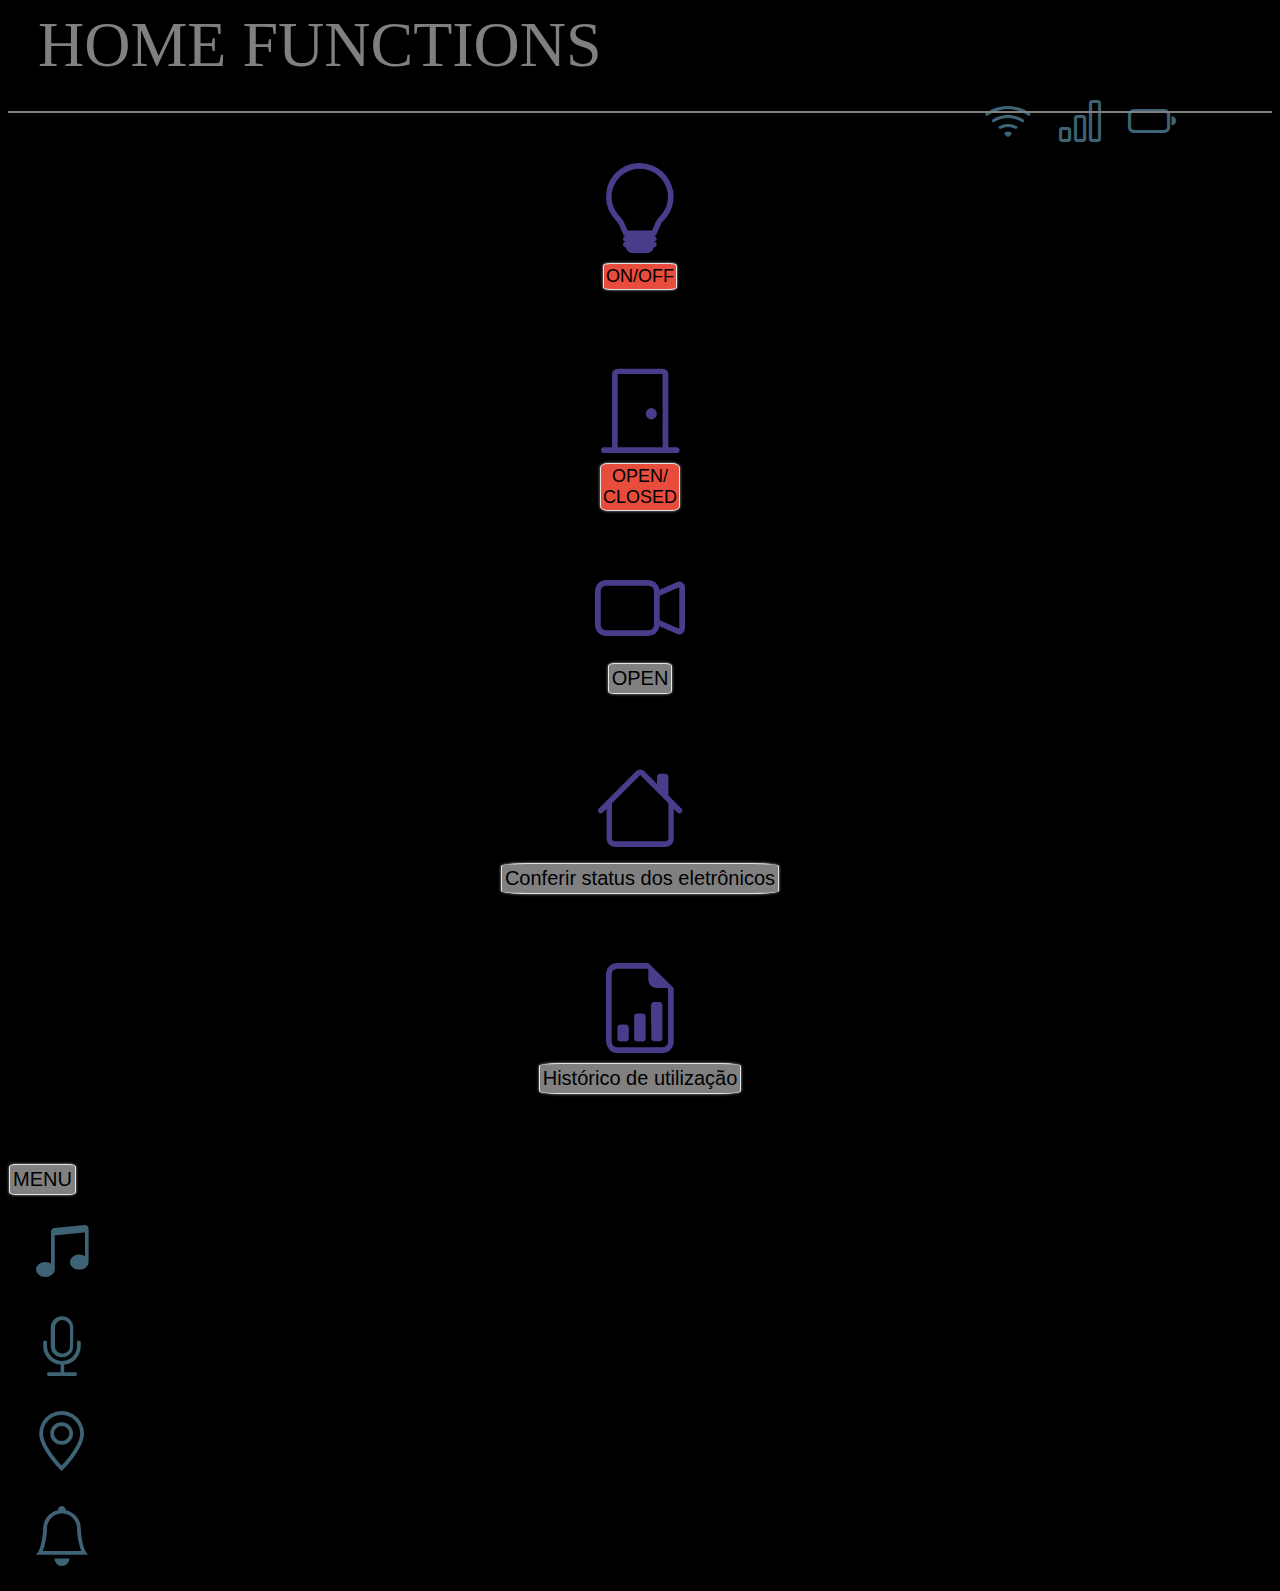
<file: index.html>
<!doctype html>
<html lang="pt-br">
  <head>
    <meta charset="utf-8">
    <meta name="viewport" content="width=device-width, initial-scale=1">
    <link href="https://cdn.jsdelivr.net/npm/bootstrap@5.2.2/dist/css/bootstrap.min.css" rel="stylesheet" integrity="sha384-Zenh87qX5JnK2Jl0vWa8Ck2rdkQ2Bzep5IDxbcnCeuOxjzrPF/et3URy9Bv1WTRi" crossorigin="anonymous">
    <script src="https://cdn.jsdelivr.net/npm/bootstrap@5.2.2/dist/js/bootstrap.bundle.min.js" integrity="sha384-OERcA2EqjJCMA+/3y+gxIOqMEjwtxJY7qPCqsdltbNJuaOe923+mo//f6V8Qbsw3" crossorigin="anonymous"></script>
    <link rel="stylesheet" href="https://cdn.jsdelivr.net/npm/bootstrap-icons@1.9.1/font/bootstrap-icons.css">
    <link rel="stylesheet" type="text/css" href="style.css" title="Estilos Principais">
    <script src="script-onoff.js"></script>

    <title>Computador de Bordo - Home functions</title>

  </head>  
  <body>
    <div class="container-fluid">
      <div class="row header1">
      <div class="col-md-8">
        <header>HOME FUNCTIONS</header>
      </div>
      <div class="col-md-4">
        <div id="status">
          <i class="bi bi-wifi menu-superior"></i>
          <i class="bi bi-bar-chart menu-superior"></i>
          <i class="bi bi-battery menu-superior"></i>
        </div>
      </div>
      </div>

      <main>
      <div class="row">
        <section class="col-md-4">
          <i class="bi bi-lightbulb" ></i><br>
          <button class="button-onoff off" id="luz-garagem">ON/OFF</button>                      
        </section>

        <section class="col-md-4">
          <i class="bi bi-door-closed" ></i><br>
            <button class="button-onoff2 off" id="portao">OPEN/<br>CLOSED</button>
        </section>

        <section class="col-md-4">
          <i class="bi bi-camera-video" ></i><br>
            <button class="btn" id="camera"><a href="Camera.html">OPEN</a></button>
        </section>
        
      <div class="row">
        <section class="col-md-6">
          <i class="bi bi-house"></i>
          <button class="btn" id="eletronicos"><a href="Eletronicos.html">Conferir status dos eletrônicos</a></button>                      
        </section>
        <section class="col-md-6">
          <i class="bi bi-file-earmark-bar-graph"></i>
          <button class="btn" id="log"><a href="Log.html">Histórico de utilização</a></button>                      
        </section>
      </div>
    </main>
    <footer>
    <div class="row menu">
        <section class="col-md-12">
        <button class="btn menu-rapido" id="menu-principal">MENU</i></button>
        <button class="btn menu-rapido"><i class="bi bi-music-note-beamed menu-inferior"></i></button>
        <button class="btn menu-rapido"><i class="bi bi-mic menu-inferior"></i></button>
        <button class="btn menu-rapido"><i class="bi bi-geo-alt menu-inferior"></i></button>  
        <button class="btn menu-rapido"><i class="bi bi-bell menu-inferior"></i></button>                    
      </section>
    </footer>   
    </div>
    </div>


      </body>
</html>
</file>
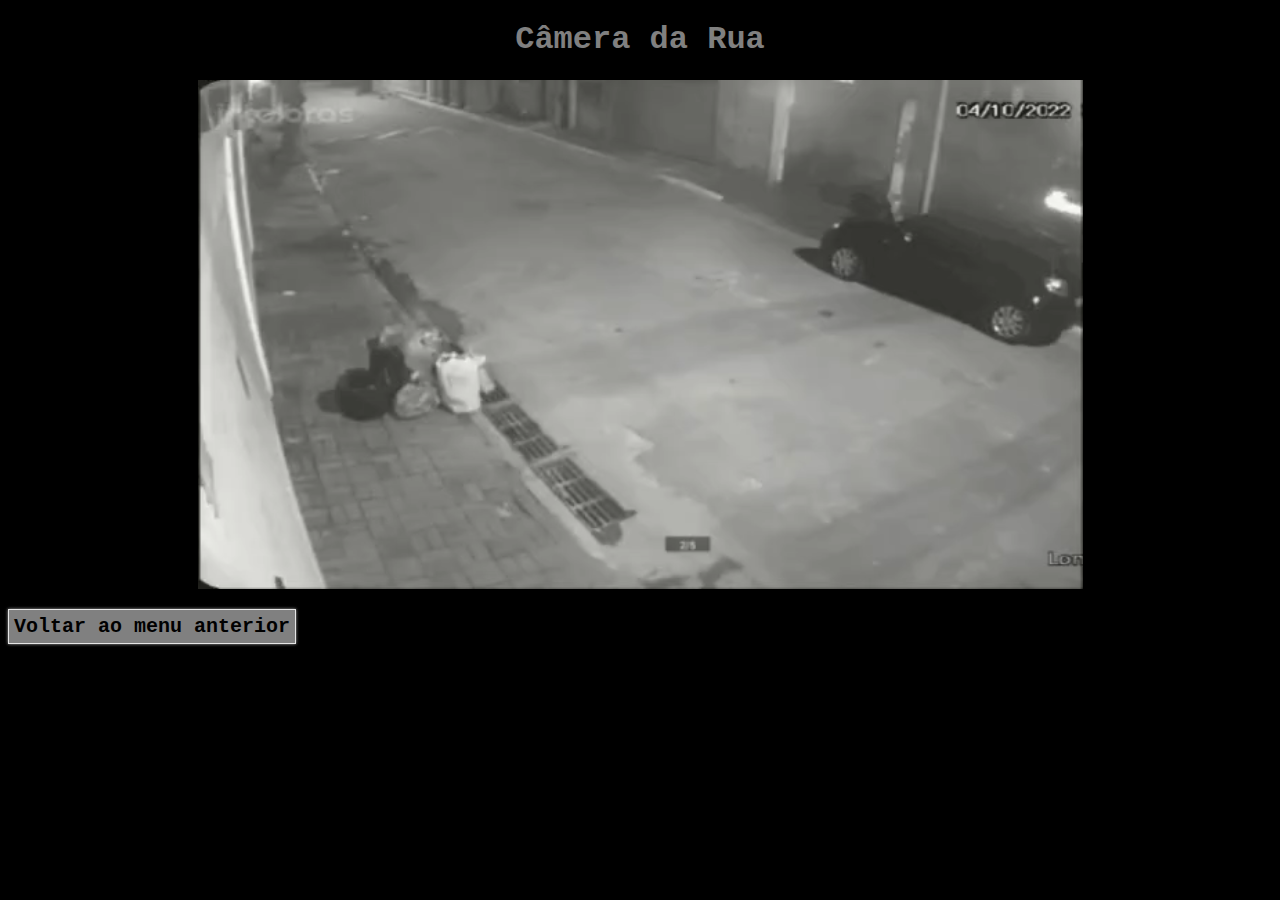
<file: Camera.html>
<!doctype html>
<html lang="pt-br">
  <head>
    <meta charset="utf-8">
    <meta name="viewport" content="width=device-width, initial-scale=1">
    <link rel="stylesheet" type="text/css" href="style-cam.css">

    <title>Imagens Câmera</title>
  </head>

<body>
    <div>
        <h1>Câmera da Rua</h1>
        <video src="imagens/Imagens-camera.mp4" alt="Imagens da câmera da rua"></video>

        <button class="btn"><a href="index.html">Voltar ao menu anterior</a></button>
    </div>
</body>
</html>
</file>
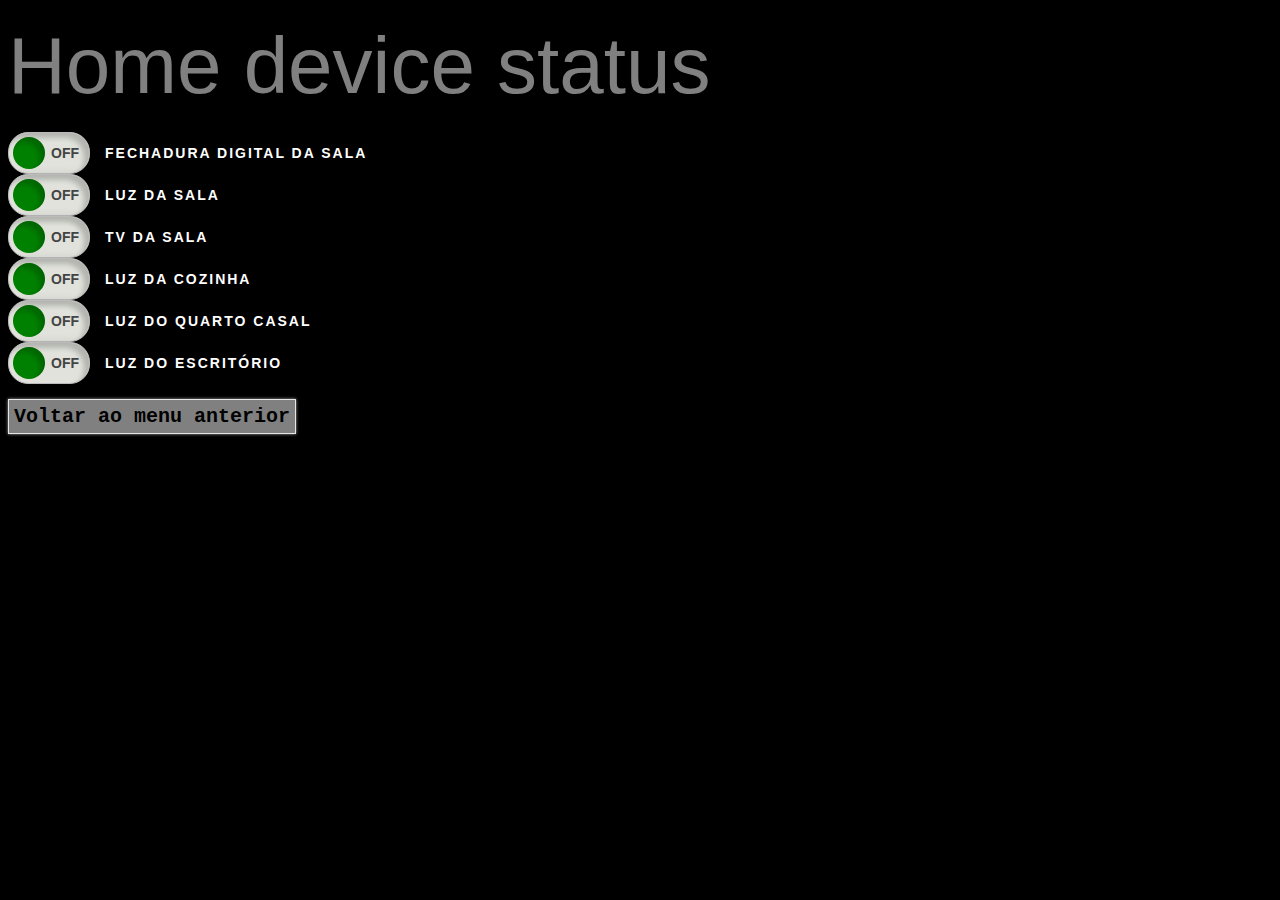
<file: Eletronicos.html>
<!doctype html>
<html lang="pt-br">

<head>
    <meta charset="utf-8">
    <meta name="viewport" content="width=device-width, initial-scale=1">
    <link href="https://cdn.jsdelivr.net/npm/bootstrap@5.2.2/dist/css/bootstrap.min.css" rel="stylesheet"
        integrity="sha384-Zenh87qX5JnK2Jl0vWa8Ck2rdkQ2Bzep5IDxbcnCeuOxjzrPF/et3URy9Bv1WTRi" crossorigin="anonymous">
    <script src="https://cdn.jsdelivr.net/npm/bootstrap@5.2.2/dist/js/bootstrap.bundle.min.js"
        integrity="sha384-OERcA2EqjJCMA+/3y+gxIOqMEjwtxJY7qPCqsdltbNJuaOe923+mo//f6V8Qbsw3"
        crossorigin="anonymous"></script>
    <link rel="stylesheet" href="https://cdn.jsdelivr.net/npm/bootstrap-icons@1.9.1/font/bootstrap-icons.css">
    <link rel="stylesheet" type="text/css" href="style-elet.css" Estilos Principais">


    <title>Status dos equipamentos eletrônicos</title>

</head>

<body>
    <div class="container-fluid">
        <div class="row mb-5">
            <header>Home device status</header>
        </div>
        <section class="row mb-5">
            <div class="toggle-wrapper">
                <label class="switch" id="fechadura">
                    <input type="checkbox" class="hidden-toggle" />
                    <div class="slider">
                        <div class="button"></div>
                    </div>
                </label>
                <div class="description">
                    FECHADURA DIGITAL DA SALA
                </div>
        </section>
        <section class="row mb-5">
            <div class="toggle-wrapper">
                <label class="switch">
                    <input type="checkbox" class="hidden-toggle" />
                    <div class="slider">
                        <div class="button"></div>
                    </div>
                </label>
                <div class="description">
                    LUZ DA SALA
                </div>
        </section>
        <section class="row mb-5">
            <div class="toggle-wrapper">
                <label class="switch">
                    <input type="checkbox" class="hidden-toggle" />
                    <div class="slider">
                        <div class="button"></div>
                    </div>
                </label>
                <div class="description">
                    TV DA SALA
                </div>
        </section>
        <section class="row mb-5">
            <div class="toggle-wrapper">
                <label class="switch">
                    <input type="checkbox" class="hidden-toggle" />
                    <div class="slider">
                        <div class="button"></div>
                    </div>
                </label>
                <div class="description">
                    LUZ DA COZINHA
                </div>
        </section>
        <section class="row mb-5">
            <div class="toggle-wrapper">
                <label class="switch">
                    <input type="checkbox" class="hidden-toggle" />
                    <div class="slider">
                        <div class="button"></div>
                    </div>
                </label>
                <div class="description">
                    LUZ DO QUARTO CASAL
                </div>
        </section>
        <section class="row mb-5">
            <div class="toggle-wrapper">
                <label class="switch">
                    <input type="checkbox" class="hidden-toggle" />
                    <div class="slider">
                        <div class="button"></div>
                    </div>
                </label>
                <div class="description">
                    LUZ DO ESCRITÓRIO
                </div>
        </section>
        <button class="btn"><a href="index.html">Voltar ao menu anterior</a></button>
    </div>
    

    </div>
</file>
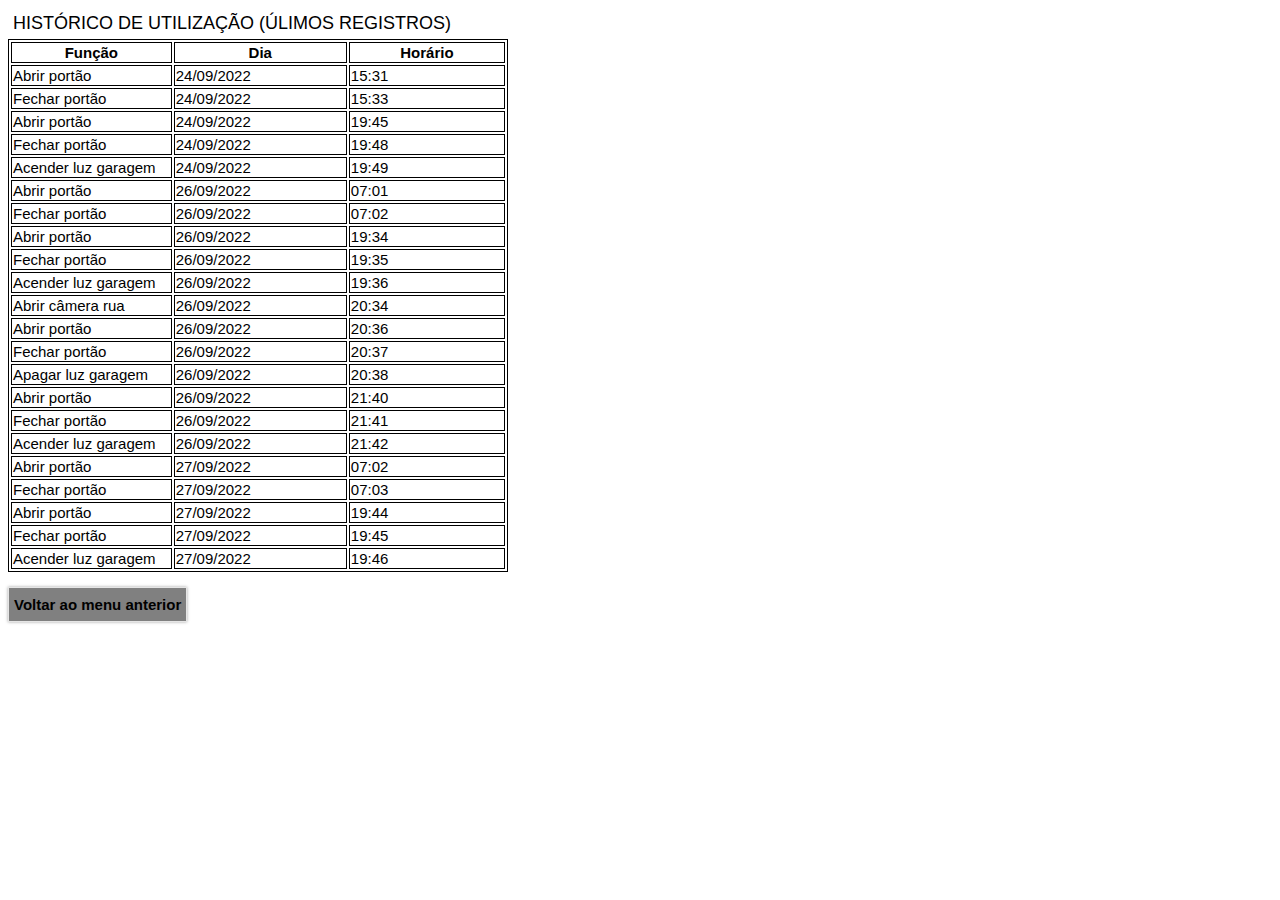
<file: Log.html>
<!DOCTYPE html>
  <html lang="pt-br">
      <head>
        <title>Histórico de utilização</title>
        <meta charset="utf-8" />
        <link rel="stylesheet" type="text/css" href="style-log.css" title="Estilos Principais">
      </head>
      <header>HISTÓRICO DE UTILIZAÇÃO (ÚLIMOS REGISTROS)</header>
      <body>
        <table>
          <thead>
            <tr>
              <th>Função</th>
              <th>Dia</th>
              <th>Horário</th>
            </tr>
          </thead>
          <tbody>
            <tr>
              <td>Abrir portão</td>
              <td>24/09/2022</td>
              <td>15:31</td>
            </tr>
            <tr>
                <td>Fechar portão</td>
                <td>24/09/2022</td>
                <td>15:33</td>
            </tr>
            <tr>
                <td>Abrir portão</td>
                <td>24/09/2022</td>
                <td>19:45</td>
              </tr>
              <tr>
                <td>Fechar portão</td>
                <td>24/09/2022</td>
                <td>19:48</td>
              </tr>
              <tr>
                  <td>Acender luz garagem</td>
                  <td>24/09/2022</td>
                  <td>19:49</td>
              </tr>
              <tr>
                <td>Abrir portão</td>
                <td>26/09/2022</td>
                <td>07:01</td>
              </tr>
              <tr>
                  <td>Fechar portão</td>
                  <td>26/09/2022</td>
                  <td>07:02</td>
              </tr>
              <tr>
                  <td>Abrir portão</td>
                  <td>26/09/2022</td>
                  <td>19:34</td>
                </tr>
                <tr>
                  <td>Fechar portão</td>
                  <td>26/09/2022</td>
                  <td>19:35</td>
                </tr>
                <tr>
                    <td>Acender luz garagem</td>
                    <td>26/09/2022</td>
                    <td>19:36</td>
                </tr>
                <tr>
                    <td>Abrir câmera rua</td>
                    <td>26/09/2022</td>
                    <td>20:34</td>
                </tr>
                <tr>
                    <td>Abrir portão</td>
                    <td>26/09/2022</td>
                    <td>20:36</td>
                  </tr>
                  <tr>
                    <td>Fechar portão</td>
                    <td>26/09/2022</td>
                    <td>20:37</td>
                  </tr>
                  <tr>
                    <td>Apagar luz garagem</td>
                    <td>26/09/2022</td>
                    <td>20:38</td>
                </tr>
                <tr>
                    <td>Abrir portão</td>
                    <td>26/09/2022</td>
                    <td>21:40</td>
                  </tr>
                  <tr>
                    <td>Fechar portão</td>
                    <td>26/09/2022</td>
                    <td>21:41</td>
                  </tr>
                  <tr>
                    <td>Acender luz garagem</td>
                    <td>26/09/2022</td>
                    <td>21:42</td>
                </tr>
                <tr>
                    <td>Abrir portão</td>
                    <td>27/09/2022</td>
                    <td>07:02</td>
                  </tr>
                  <tr>
                      <td>Fechar portão</td>
                      <td>27/09/2022</td>
                      <td>07:03</td>
                  </tr>
                  <tr>
                      <td>Abrir portão</td>
                      <td>27/09/2022</td>
                      <td>19:44</td>
                    </tr>
                    <tr>
                      <td>Fechar portão</td>
                      <td>27/09/2022</td>
                      <td>19:45</td>
                    </tr>
                    <tr>
                        <td>Acender luz garagem</td>
                        <td>27/09/2022</td>
                        <td>19:46</td>
                    </tr>
        </tbody>
      </table>
      <button class="btn"><a href="index.html">Voltar ao menu anterior</a></button>
    </body>
  </html>
</file>
<file: style.css>
*{
  background-color: black;
  position: relative;
  
}
section{
  width: 100%;
  height: 200px;
  position: relative;
  float: left;
}
i{
  font-size: 3em;
  color:darkslateblue;
  width: 50px;
  height: 50px;
  position: relative;
  float: center;
}
button {
  display:block;
  margin:0 auto;
  color:black;
  border:1px solid #e5e5e5;
  border-radius: 10%;
  padding: 2px;
  cursor:pointer;
  box-shadow: 0 0 3px #a5a5a5;
  transition: background .6s;
  font-size: 18px;
}
.button-onoff:hover{
  box-shadow: inset 0px -3px 0px rgba(33, 33, 33, .5);
}
.button-onoff:active{
  box-shadow: inset 0px 0px 3px rgba(33, 33, 33, .5);
}

.on{
  background:#27ae60;
}
.off{
  background:#e74c3c;
}

.btn {
  display:block;
  margin:0 auto;
  color:rgb(223, 219, 219);
  background-color: grey;
  border:1px solid #e5e5e5;
  padding: 3px;
  cursor:pointer;
  box-shadow: 0 0 3px #a5a5a5;
  transition: background .6s;
  font-size: 20px;
}

a{
  background-color: grey;
  color: black;
  text-decoration: none;
}


header{
  font-size: 4em;
  color: grey;
  margin-top: 3px;
  margin-bottom: 3px;
  margin-left: 30px;

}
main{
  margin-top: 2px;
  margin-bottom: 20px;
  font-size: 30px;
  padding: 3px;
  text-align: center;
  position: relative;
  float: center;
}

footer>div>section{
  width: 100px;
  height: 100px;
  padding-left: 30px 0;
  font-size: 1.8em;
  position: relative; 
  border-color: grey;
  
}
.menu-rapido{
  border: none;
  background-color: black;
  box-shadow: 0 0 0;
  display: inline; 
  margin-top: 20px;
}
.menu{
  max-height: 10px;
  border: 1px solid grey;
}
.menu-inferior{
  color: rgb(61, 99, 117);
  padding: 20px;
  
}
.menu-superior{
  color: rgb(61, 99, 117);
  padding: 10px;
}
#status{
  float: right;
  position: relative;
  margin-right: 2cm;
  display: inline;
  padding: 10px;

}
#menu-principal{
  display:inline;
  margin:0 auto;
  color:black;
  background-color: grey;
  border:1px solid #e5e5e5;
  padding: 3px;
  cursor:pointer;
  box-shadow: 0 0 3px #a5a5a5;
  transition: background .6s;
  font-size: 20px;
}
</file>
<file: style-cam.css>
*{
    background-color: black;
    position: relative;
    font-family: 'Courier New', Courier, monospace;
    color: grey;
    text-align: center;
  }

  .btn {
    display:block;
    margin:15px auto;
    font-family: 'Courier New', Courier, monospace;
    font-size: 3px;
    font-weight: bolder;
    color:black;
    background-color: grey;
    border:1px solid #e5e5e5;
    padding: 5px;
    cursor:pointer;
    box-shadow: 0 0 3px #a5a5a5;
    transition: background .6s;
    font-size: 20px;
    position: absolute;
  }

  a{
    background-color: grey;
    color: black;
    text-decoration: none;
  }

  video{
   min-width: 70%;
   max-width: 100%;
  }
</file>
<file: style-elet.css>
*{
    background-color: black;
    position: relative;
}

html {
  font-size: 62.5%;
}

body {
  font-size: 1.6rem;
  font-family: sans-serif;
}

body,
html {
 color: white;
}

.toggle-wrapper .description {
    margin-left: 1.5rem;
    font-weight: bold;
    letter-spacing: 0.2rem;
    font-size: 1.4rem;
  }

header{
    font-size: 5em;
    color: grey;
    margin-top: 20px;
    margin-bottom: 20px;
  }

.toggle-wrapper {
  display: flex;
  align-items: center;
}


.switch > .hidden-toggle {
  display: none;
}

.switch > .slider {
  background: #e0e2db;
  border: 0.1rem solid #bbb;
  cursor: pointer;
  border-radius: 2rem;
  transition: all 300ms ease-in-out;
  width: 8rem;
  height: 4rem;
  position: relative;
  box-shadow: inset -0.5rem 0.5rem 0.5rem rgba(0, 0, 0, 0.2),
    0 0 1rem rgba(0, 0, 0, 0.1);
}

.switch > .slider > .button {
  content: "";
  position: absolute;
  width: 3.2rem;
  height: 3.2rem;
  background: green;
  top: 0.4rem;
  left: 0.4rem;
  transition: all 300ms ease-in-out;
  border-radius: 50%;
  z-index: 2;
  box-shadow: inset -0.5rem 0.5rem 0.5rem rgba(0, 0, 0, 0.2);
}

.switch > .slider:after {
  position: absolute;
  top: 50%;
  right: 1rem;
  transform: translate(0, -50%);
  font-size: 1.4rem;
  line-height: 1.4rem;
  color: #444;
  font-weight: bold;
  z-index: 1;
  transition: all 300ms ease-in-out;
  content: "OFF";
}

.switch > .hidden-toggle:checked ~ .slider {
  background: green;
  box-shadow: inset 0.5rem 0.5rem 0.5rem rgba(0, 0, 0, 0.2),
    0 0 1rem rgba(50, 0, 150, 0.2);
}

.switch > .hidden-toggle:checked ~ .slider > .button {
  left: 4.4rem;
  box-shadow: inset 0.5rem 0.5rem 0.5rem rgba(0, 0, 0, 0.2);
  background: #e0e2db;
}

.switch > .hidden-toggle:checked ~ .slider:after {
  right: 4.4rem;
  color: #f1f1ff;
  content: "ON";
}

.btn {
    display:block;
    margin:15px auto;
    font-family: 'Courier New', Courier, monospace;
    font-size: 3px;
    font-weight: bolder;
    color:black;
    background-color: grey;
    border:1px solid #e5e5e5;
    padding: 5px;
    cursor:pointer;
    box-shadow: 0 0 3px #a5a5a5;
    transition: background .6s;
    font-size: 20px;
    position: absolute;
  }

  a{
    background-color: grey;
    color: black;
    text-decoration: none;
  }
</file>
<file: style-log.css>
*{
    font-family: Arial, Helvetica, sans-serif;
    font-size:15px;
}

table, tr, th, td{
    width:500px;
    border:1px solid #000;
    
}

header{
    font-size:larger;
    padding: 5px;
    
}

.btn {
    display:block;
    margin:15px auto;
    font-family: 'Courier New', Courier, monospace;
    font-size: 3px;
    font-weight: bolder;
    color:black;
    background-color: grey;
    border:1px solid #e5e5e5;
    padding: 5px;
    cursor:pointer;
    box-shadow: 0 0 3px #a5a5a5;
    transition: background .6s;
    font-size: 20px;
    position: absolute;
  }

  a{
    background-color: grey;
    color: black;
    text-decoration: none;
  }
</file>
